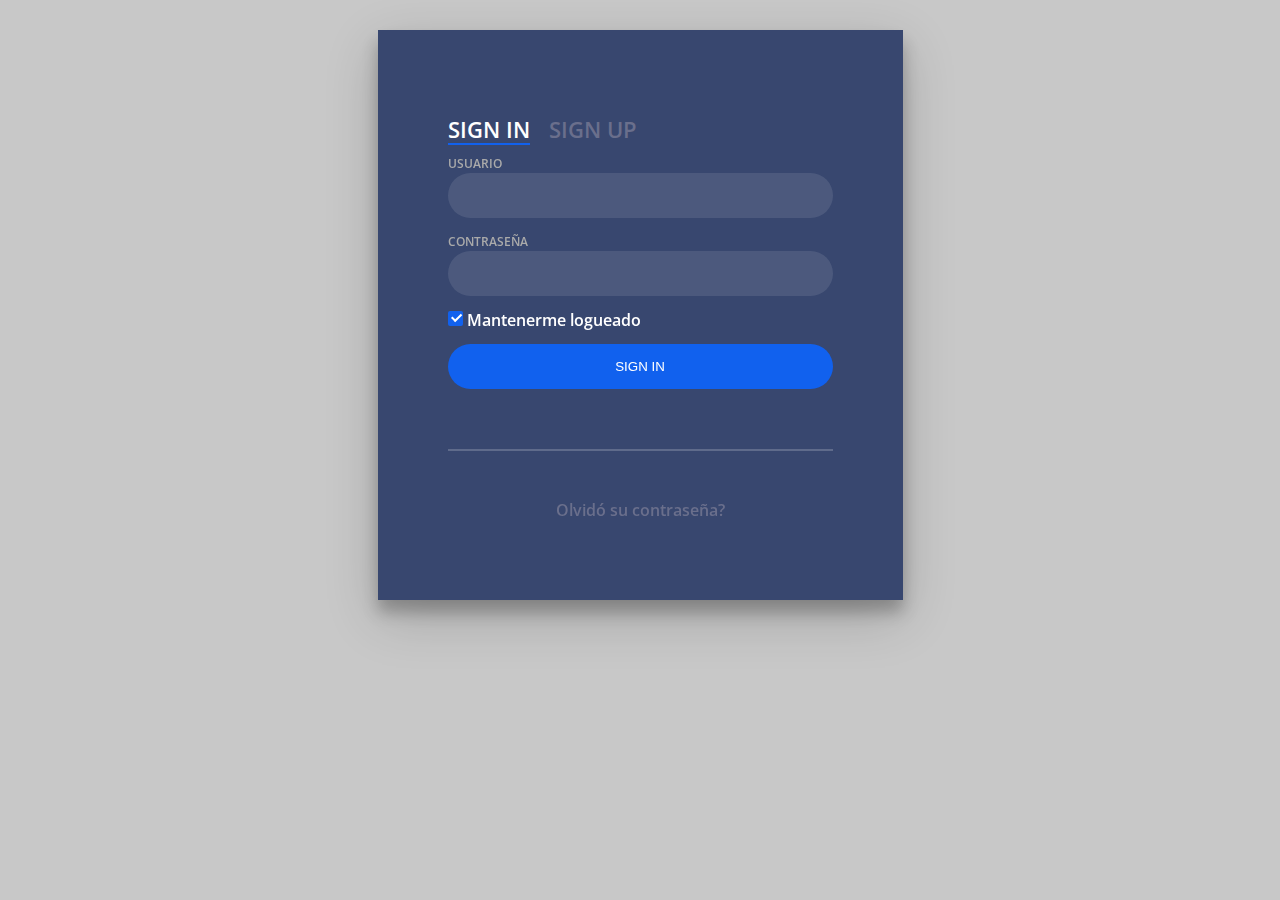
<file: Implementacion PHP/index.html>
<!DOCTYPE html>
<html lang="en" >

<head>
  <meta charset="UTF-8">
  <title>UCU - Seguridad Informatica 2019v2</title>
  
  <link rel='stylesheet prefetch' href='https://fonts.googleapis.com/css?family=Open+Sans:600'>
  <link rel="stylesheet" href="./assets/css/style.css">
</head>

<body>

  <div class="login-wrap">
  <div class="login-html">
    <input id="tab-1" type="radio" name="tab" class="sign-in" checked><label for="tab-1" class="tab">Sign In</label>
    <input id="tab-2" type="radio" name="tab" class="sign-up"><label for="tab-2" class="tab">Sign Up</label>
    <div class="login-form">
      <form class="sign-in-htm" action="./api/user/login.php" method="GET">
        <div class="group">
          <label for="user" class="label">Usuario</label>
          <input id="username" name="username" type="text" class="input">
        </div>
        <div class="group">
          <label for="pass" class="label">Contraseña</label>
          <input id="password" name="password" type="password" class="input" data-type="password">
        </div>
        <div class="group">
          <input id="check" type="checkbox" class="check" checked>
          <label for="check"><span class="icon"></span> Mantenerme logueado</label>
        </div>
        <div class="group">
          <input type="submit" class="button" value="Sign In">
        </div>
        <div class="hr"></div>
        <div class="foot-lnk">
          <a href="#forgot">Olvidó su contraseña?</a>
        </div>
      </form>
      <form class="sign-up-htm" action="./api/user/signup.php" method="POST">
        <div class="group">
          <label for="user" class="label">Usuario</label>
          <input id="username" name="username" type="text" class="input" required>
        </div>
        <div class="group">
          <label for="pass" class="label">Contraseña</label>
          <script src="api/user/checkPass.js"></script>
          <input id="password2" name="password" type="password" class="input" data-type="password" onkeyup="checkPass();" required>
        </div>
        <div class="group">
          <label for="pass" class="label">Confirm Password</label>
          <input id="confirm2" type="password" class="input" data-type="password" onkeyup="checkPass();" required>
          <span id="confirm-message2" class="confirm-message"></span>
        </div>
        <div class="group">
          <input id="butt" type="submit" class="button" value="Sign Up">
        </div>
        <div class="hr"></div>
        <div class="foot-lnk">
          <label for="tab-1">Ya eres miembro?</a>
        </div>
      </form>
    </div>
  </div>
</div>
  
  

</body>

</html>
</file>
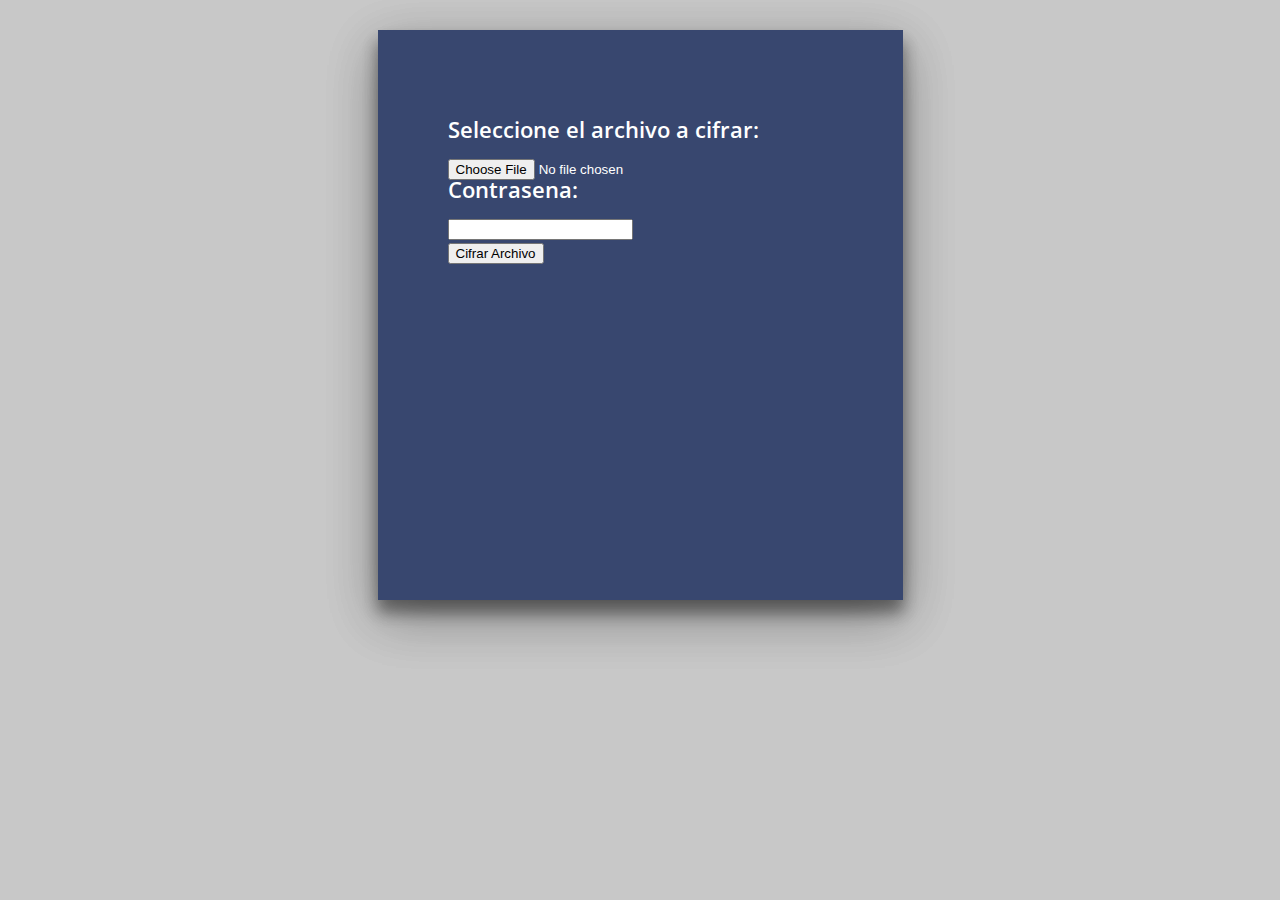
<file: Implementacion PHP/cifrado.html>
<!DOCTYPE html>
<html lang="en" >
	<head>
	  <meta charset="UTF-8">
	  <title>UCU - Seguridad Informatica 2019v2</title>
	  
	  <link rel='stylesheet prefetch' href='https://fonts.googleapis.com/css?family=Open+Sans:600'>
	  <link rel="stylesheet" href="./assets/css/style.css">
	</head>

	<body>
	<div class="login-wrap">
		<div class="login-html cifrado">
			<form action="./api/file/upload.php" method="post" enctype="multipart/form-data">
				Seleccione el archivo a cifrar:<br><br>
				<input type="file" name="fileToUpload" id="fileToUpload"><br>
				Contrasena:<br><br>
				<input type="text" name="key" id="key"><br>
				<input type="submit" value="Cifrar Archivo" name="submit"><br>
			</form>
		</div>
	</div>
	</body>
</html>
</file>
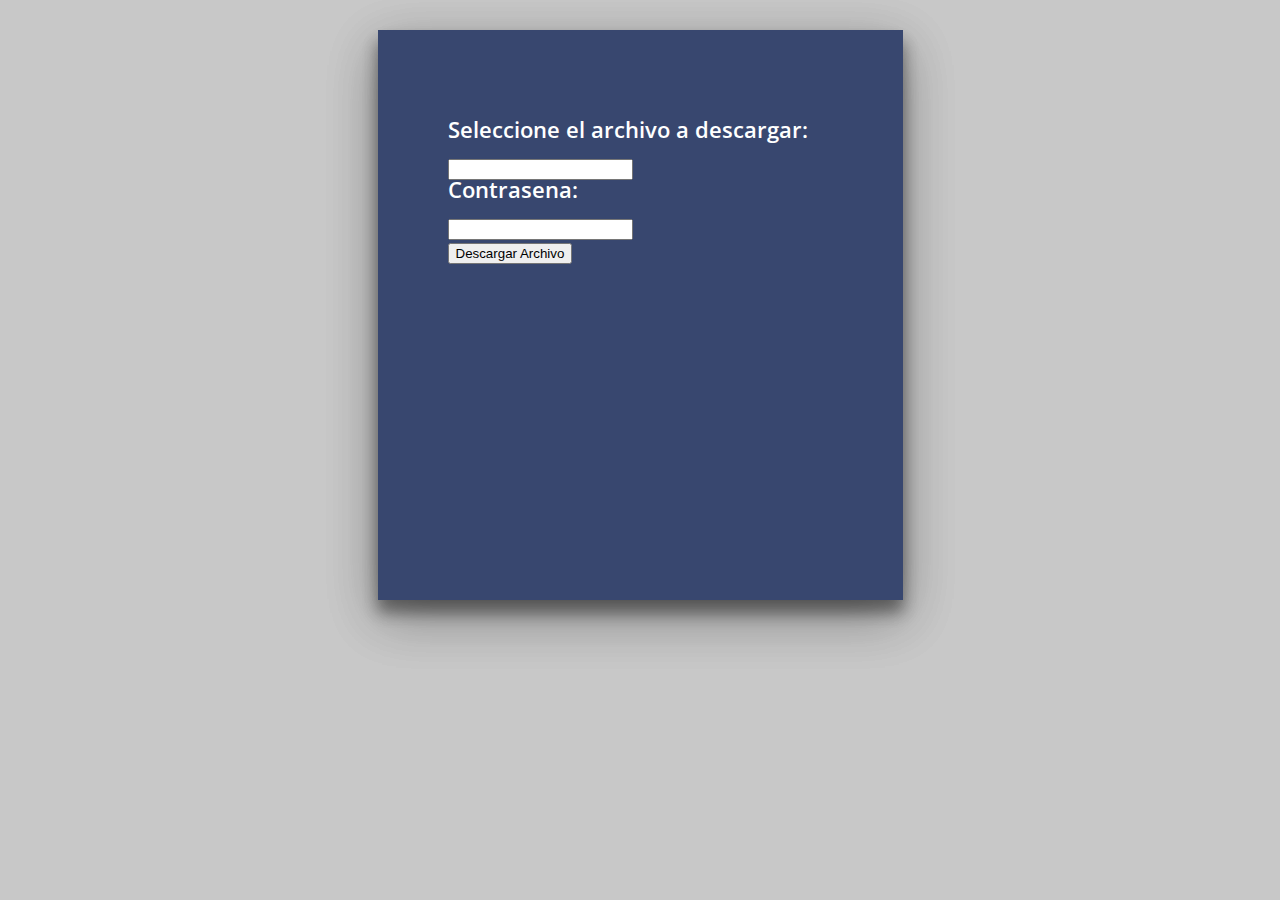
<file: Implementacion PHP/descifrado.html>
<!DOCTYPE html>
<html lang="en" >
	<head>
	  <meta charset="UTF-8">
	  <title>UCU - Seguridad Informatica 2019v2</title>
	  
	  <link rel='stylesheet prefetch' href='https://fonts.googleapis.com/css?family=Open+Sans:600'>
	  <link rel="stylesheet" href="./assets/css/style.css">
	</head>

	<body>
	<div class="login-wrap">
		<div class="login-html cifrado">
			<form action="./api/file/download_descifrado.php" method="post">
				Seleccione el archivo a descargar:<br><br>
				<input type="text" name="fileToDownload" id="fileToDownload"><br>
				Contrasena:<br><br>
				<input type="text" name="key" id="key"><br>
				<input type="submit" value="Descargar Archivo" name="submit"><br>
			</form>
		</div>
	</div>
	</body>
</html>
</file>
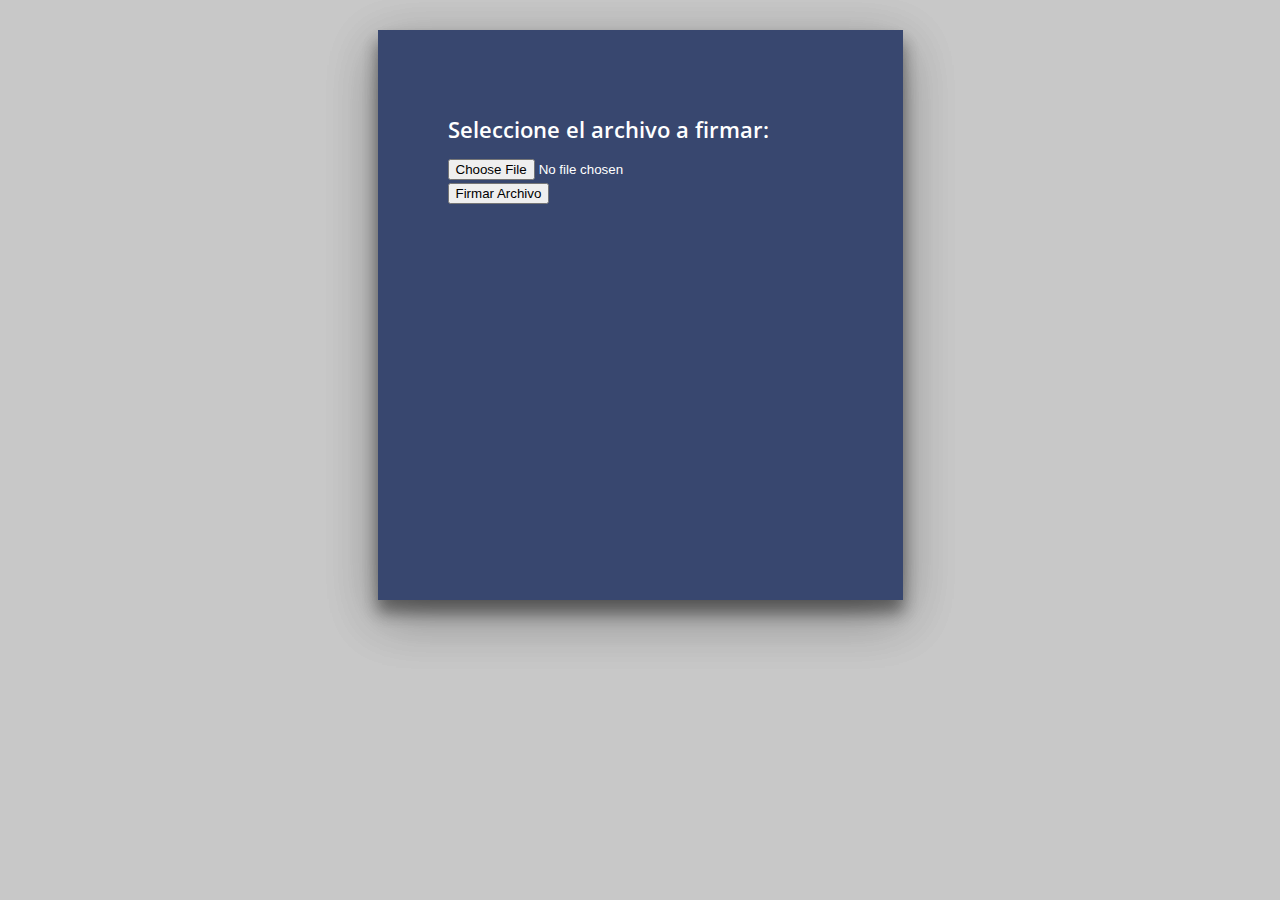
<file: Implementacion PHP/firma.html>
<!DOCTYPE html>
<html lang="en" >
	<head>
	  <meta charset="UTF-8">
	  <title>UCU - Seguridad Informatica 2019v2</title>
	  
	  <link rel='stylesheet prefetch' href='https://fonts.googleapis.com/css?family=Open+Sans:600'>
	  <link rel="stylesheet" href="./assets/css/style.css">
	</head>

	<body>
	<div class="login-wrap">
		<div class="login-html cifrado">
			<form action="./api/file/upload_firmado.php" method="post" enctype="multipart/form-data">
				Seleccione el archivo a firmar:<br><br>
				<input type="file" name="fileToUpload" id="fileToUpload"><br>
				<input type="submit" value="Firmar Archivo" name="submit"><br>
			</form>
		</div>
	</div>
	</body>
</html>
</file>
<file: Implementacion PHP/assets/css/style.css>
body{
  margin:0;
  color:#6a6f8c;
  background:#c8c8c8;
  font:600 16px/18px 'Open Sans',sans-serif;
}
*,:after,:before{box-sizing:border-box}
.clearfix:after,.clearfix:before{content:'';display:table}
.clearfix:after{clear:both;display:block}
a{color:inherit;text-decoration:none}

.login-wrap, .cifrado {
  width:100%;
  margin:auto;
  margin-top: 30px;
  max-width:525px;
  min-height:570px;
  position:relative;
  box-shadow:0 12px 15px 0 rgba(0,0,0,.24),0 17px 50px 0 rgba(0,0,0,.19);
}
.login-html,
.cifrado{
  width:100%;
  height:100%;
  position:absolute;
  padding:90px 70px 50px 70px;
  background:rgba(40,57,101,.9);
}
.login-html .sign-in-htm,
.login-html .sign-up-htm{
  top:0;
  left:0;
  right:0;
  bottom:0;
  position:absolute;
  -webkit-transform:rotateY(180deg);
          transform:rotateY(180deg);
  -webkit-backface-visibility:hidden;
          backface-visibility:hidden;
  transition:all .4s linear;
}
.login-html .sign-in,
.login-html .sign-up,
.login-form .group .check{
  display:none;
}
.login-html .tab,
.login-form .group .label,
.login-form .group .button{
  text-transform:uppercase;
}
.login-html .tab, .cifrado{
  font-size:22px;
  margin-right:15px;
  padding-bottom:5px;
  margin:0 15px 10px 0;
  display:inline-block;
  border-bottom:2px solid transparent;
}
.login-html .sign-in:checked + .tab,
.login-html .sign-up:checked + .tab{
  color:#fff;
  border-color:#1161ee;
}
.login-form{
  min-height:345px;
  position:relative;
  -webkit-perspective:1000px;
          perspective:1000px;
  -webkit-transform-style:preserve-3d;
          transform-style:preserve-3d;
}
.login-form .group{
  margin-bottom:15px;
}
.login-form .group .label,
.login-form .group .input,
.login-form .group .button{
  width:100%;
  color:#fff;
  display:block;
}
.login-form .group .input,
.login-form .group .button{
  border:none;
  padding:15px 20px;
  border-radius:25px;
  background:rgba(255,255,255,.1);
}
.login-form .group input[data-type="password"]{
  text-security:circle;
  -webkit-text-security:circle;
}
.login-form .group .label{
  color:#aaa;
  font-size:12px;
}
.login-form .group .button{
  background:#1161ee;
}
.login-form .group label .icon{
  width:15px;
  height:15px;
  border-radius:2px;
  position:relative;
  display:inline-block;
  background:rgba(255,255,255,.1);
}
.login-form .group label .icon:before,
.login-form .group label .icon:after{
  content:'';
  width:10px;
  height:2px;
  background:#fff;
  position:absolute;
  transition:all .2s ease-in-out 0s;
}
.login-form .group label .icon:before{
  left:3px;
  width:5px;
  bottom:6px;
  -webkit-transform:scale(0) rotate(0);
          transform:scale(0) rotate(0);
}
.login-form .group label .icon:after{
  top:6px;
  right:0;
  -webkit-transform:scale(0) rotate(0);
          transform:scale(0) rotate(0);
}
.login-form .group .check:checked + label{
  color:#fff;
}
.login-form .group .check:checked + label .icon{
  background:#1161ee;
}
.login-form .group .check:checked + label .icon:before{
  -webkit-transform:scale(1) rotate(45deg);
          transform:scale(1) rotate(45deg);
}
.login-form .group .check:checked + label .icon:after{
  -webkit-transform:scale(1) rotate(-45deg);
          transform:scale(1) rotate(-45deg);
}
.login-html .sign-in:checked + .tab + .sign-up + .tab + .login-form .sign-in-htm{
  -webkit-transform:rotate(0);
          transform:rotate(0);
}
.login-html .sign-up:checked + .tab + .login-form .sign-up-htm{
  -webkit-transform:rotate(0);
          transform:rotate(0);
}
.hr{
  height:2px;
  margin:60px 0 50px 0;
  background:rgba(255,255,255,.2);
}
.cifrado{
	color:#fff;
	background:rgba(40,57,101,.9);
}
.foot-lnk{
  text-align:center;
}
.confirm-message{
    margin: 0;
    padding: 0;
    font-size: .8em;
}

#archivos {
  font-family: "Trebuchet MS", Arial, Helvetica, sans-serif;
  border-collapse: collapse;
  width: 100%;
}

#archivos td, #archivos th {
  border: 1px solid #ddd;
  padding: 8px;
}

#archivos tr:hover {background-color: #ccc;}

#archivos th {
  padding-top: 12px;
  padding-bottom: 12px;
  text-align: left;
  background-color: #4CAF50;
  color: white;
}
</file>
